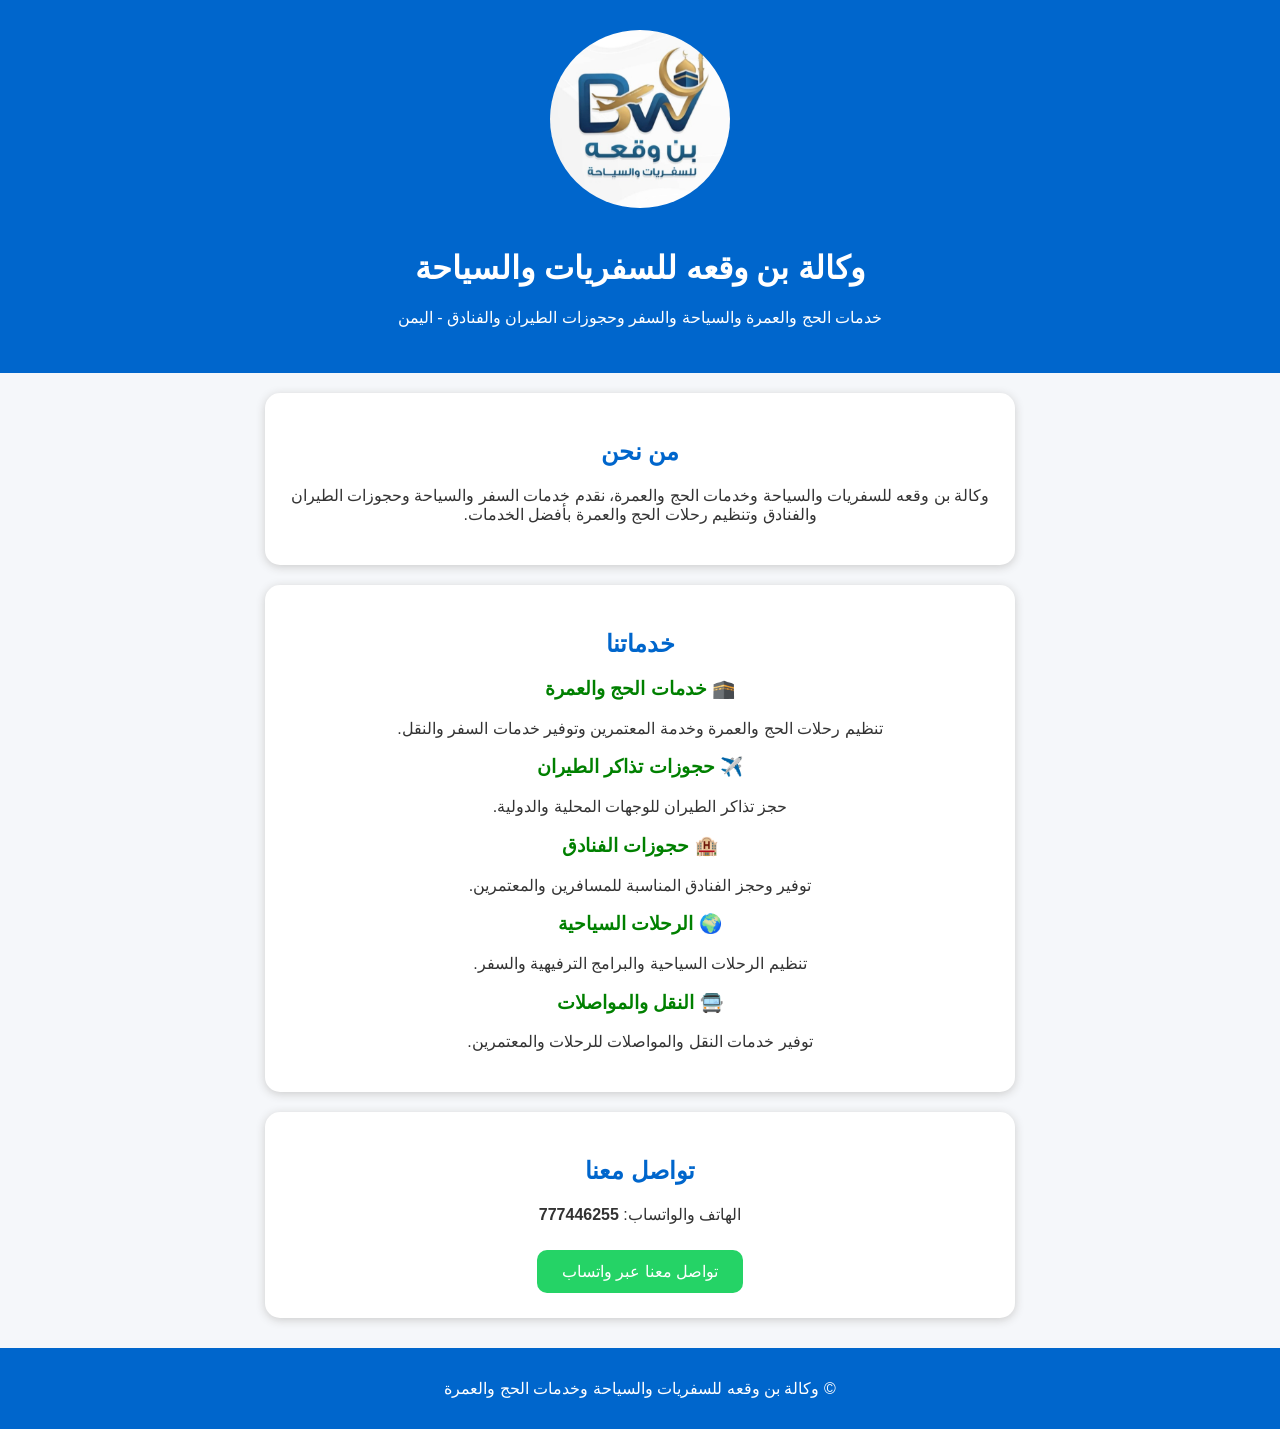
<file: index.html>
<!DOCTYPE html>
<html lang="ar" dir="rtl">
<head>
<meta charset="UTF-8">
<meta name="viewport" content="width=device-width, initial-scale=1.0">

<title>وكالة بن وقعه للسفريات والسياحة والحج والعمرة | اليمن</title>

<meta name="description" content="وكالة بن وقعه للسفريات والسياحة وخدمات الحج والعمرة في اليمن. حجوزات تذاكر الطيران والفنادق، الرحلات السياحية، النقل والمواصلات وخدمات الحج والعمرة.">

<meta name="keywords" content="وكالة بن وقعه, بن وقعه للسفريات, السفريات والسياحة, الحج والعمرة, حجوزات الطيران, حجوزات الفنادق, رحلات سياحية, اليمن">

<meta name="author" content="وكالة بن وقعه للسفريات والسياحة">

<meta name="robots" content="index, follow">

<link rel="canonical" href="https://hassan82172-tech.github.io/bin-waqaa-travel/">

<link rel="stylesheet" href="style.css">

<!-- بيانات منظمة تساعد Google على فهم الوكالة -->
<script type="application/ld+json">
{
  "@context": "https://schema.org",
  "@type": "TravelAgency",
  "name": "وكالة بن وقعه للسفريات والسياحة",
  "description": "وكالة بن وقعه للسفريات والسياحة وخدمات الحج والعمرة وحجوزات الطيران والفنادق والرحلات السياحية.",
  "url": "https://hassan82172-tech.github.io/bin-waqaa-travel/",
  "telephone": "+967777446255",
  "areaServed": "اليمن",
  "serviceType": [
    "السفريات والسياحة",
    "الحج والعمرة",
    "حجوزات تذاكر الطيران",
    "حجوزات الفنادق",
    "الرحلات السياحية",
    "النقل والمواصلات"
  ]
}
</script>

</head>

<body>

<header>

    <img
        src="٢٠٢٦٠٧٢٨_٠٠٥٨٥٨.jpg"
        width="180"
        alt="شعار وكالة بن وقعه للسفريات والسياحة"
    >

    <h1>وكالة بن وقعه للسفريات والسياحة</h1>

    <p>
        خدمات الحج والعمرة والسياحة والسفر وحجوزات الطيران والفنادق - اليمن
    </p>

</header>


<main>

<section>

    <h2>من نحن</h2>

    <p>
        وكالة بن وقعه للسفريات والسياحة وخدمات الحج والعمرة،
        نقدم خدمات السفر والسياحة وحجوزات الطيران والفنادق
        وتنظيم رحلات الحج والعمرة بأفضل الخدمات.
    </p>

</section>


<section>

    <h2>خدماتنا</h2>

    <h3>🕋 خدمات الحج والعمرة</h3>
    <p>
        تنظيم رحلات الحج والعمرة وخدمة المعتمرين وتوفير خدمات السفر والنقل.
    </p>

    <h3>✈️ حجوزات تذاكر الطيران</h3>
    <p>
        حجز تذاكر الطيران للوجهات المحلية والدولية.
    </p>

    <h3>🏨 حجوزات الفنادق</h3>
    <p>
        توفير وحجز الفنادق المناسبة للمسافرين والمعتمرين.
    </p>

    <h3>🌍 الرحلات السياحية</h3>
    <p>
        تنظيم الرحلات السياحية والبرامج الترفيهية والسفر.
    </p>

    <h3>🚍 النقل والمواصلات</h3>
    <p>
        توفير خدمات النقل والمواصلات للرحلات والمعتمرين.
    </p>

</section>


<section>

    <h2>تواصل معنا</h2>

    <p>
        الهاتف والواتساب:
        <strong>777446255</strong>
    </p>

    <a
        href="https://wa.me/967777446255"
        target="_blank"
        rel="noopener"
        aria-label="التواصل مع وكالة بن وقعه عبر واتساب"
    >
        تواصل معنا عبر واتساب
    </a>

</section>

</main>


<footer>

    <p>
        © وكالة بن وقعه للسفريات والسياحة وخدمات الحج والعمرة
    </p>

</footer>


</body>
</html>
</file>
<file: style.css>
body {
    font-family: Arial, sans-serif;
    background-color: #f5f7fa;
    margin: 0;
    padding: 0;
    color: #333;
    text-align: center;
}

header {
    background-color: #0066cc;
    color: white;
    padding: 30px 15px;
}

header img {
    border-radius: 50%;
    margin-bottom: 15px;
}

h1 {
    font-size: 32px;
}

h2 {
    color: #0066cc;
    margin-bottom: 20px;
}

section {
    background: white;
    margin: 20px auto;
    padding: 25px;
    width: 85%;
    max-width: 700px;
    border-radius: 15px;
    box-shadow: 0 2px 10px #ccc;
}

ul {
    list-style: none;
    padding: 0;
}

li {
    background: #eaf3ff;
    margin: 10px;
    padding: 15px;
    border-radius: 10px;
    font-size: 18px;
}

h3 {
    color: #008000;
}

a {
    display: inline-block;
    background: #25D366;
    color: white;
    padding: 12px 25px;
    text-decoration: none;
    border-radius: 10px;
    margin-top: 10px;
}

a:hover {
    opacity: 0.8;
}

footer {
    background: #0066cc;
    color: white;
    padding: 15px;
    margin-top: 30px;
}
</file>
